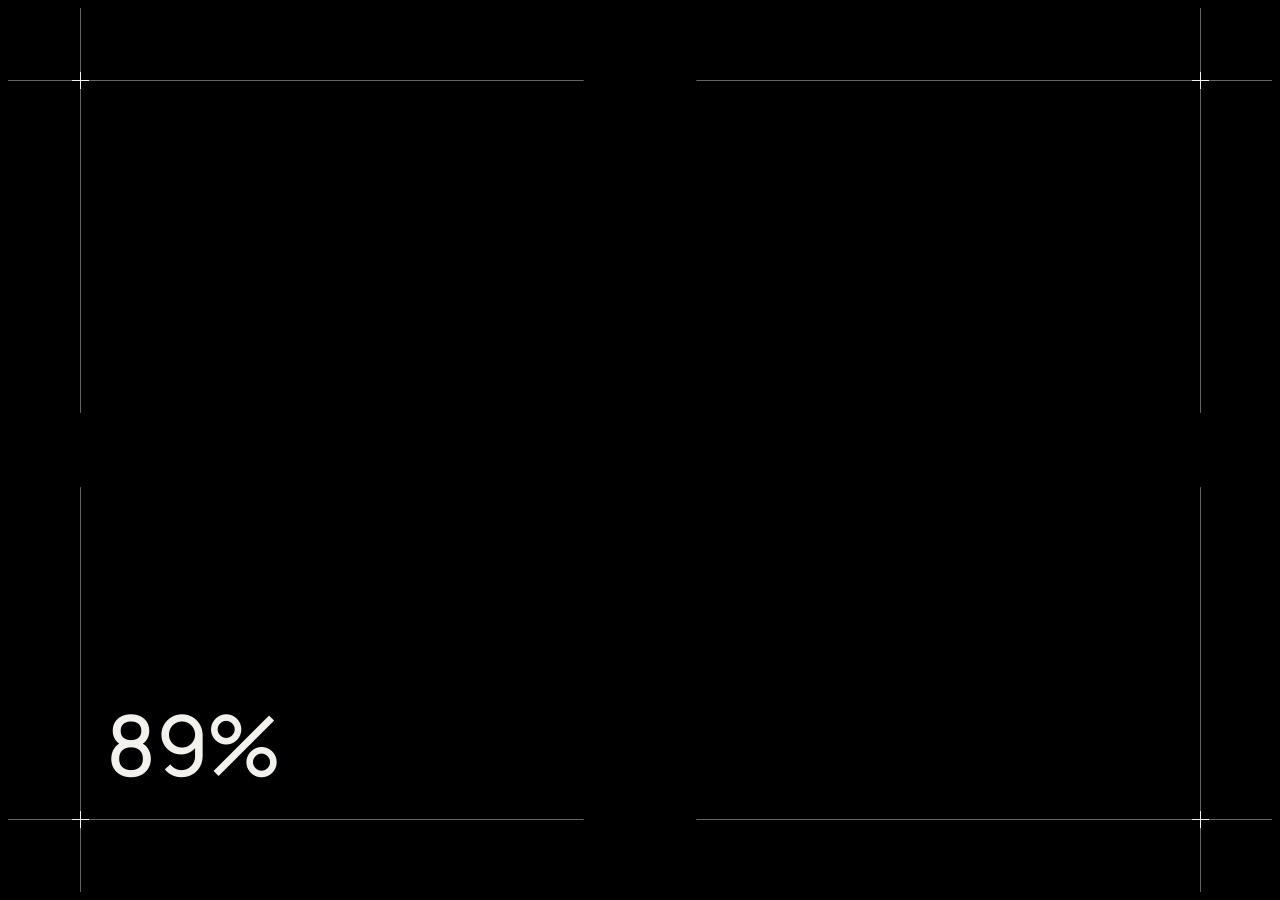
<file: index.html>
<!DOCTYPE html>
<html lang="en">
<head>
  <meta charset="utf-8">
  <meta name="viewport" content="width=device-width, initial-scale=1, viewport-fit=cover">
  <title>SOMA · Real-world surgical data for AI</title>
  <meta name="description" content="First-person video, synchronized audio, procedural context and frame-level annotations, collected to your specification.">
  <meta name="theme-color" content="#000000">
  <link rel="preload" href="assets/fonts/Satoshi-Bold.woff" as="font" type="font/woff" crossorigin>
  <link rel="preload" href="assets/fonts/Manrope-latin.woff2" as="font" type="font/woff2" crossorigin>
  <link rel="preload" href="assets/video/01-home.jpg?v=4" as="image">
  <script>try{if(sessionStorage.getItem("soma-loaded")==="1")document.documentElement.classList.add("loaded-once")}catch(e){}</script>
  <link rel="stylesheet" href="css/style.css?v=21">
</head>
<body>
  <main class="stage" id="stage">

    <!-- ===== Media: full bleed, behind everything ===== -->
    <div class="media-layer">
      <div class="media" data-scene="0"><video src="assets/video/01-home.mp4?v=4" poster="assets/video/01-home.jpg?v=4" muted playsinline loop preload="auto"></video></div>

      <div class="media media--specimen" data-scene="1">
        <video class="spec-vid is-shown" id="spec-vid" style="--cx:0.0709;--cy:0;--cw:0.8582;--ch:1" src="assets/video/09-specimen.mp4?v=6" poster="assets/video/09-specimen.jpg?v=6" muted playsinline loop preload="auto"></video>
      </div>

      <div class="media-group" data-scene="2">
        <div class="media media--tl" style="--cx:0.1917;--cy:0;--cw:0.6166;--ch:0.7185"><video src="assets/video/02-egocentric-sm.mp4?v=4" poster="assets/video/02-egocentric.jpg?v=4" muted playsinline loop preload="metadata"></video></div>
        <div class="media media--tr" style="--cx:0.0448;--cy:0.0034;--cw:0.8137;--ch:0.9501;--ar:1.7814"><video src="assets/video/04-fine-motion-sm.mp4?v=4" poster="assets/video/04-fine-motion.jpg?v=4" muted playsinline loop preload="metadata"></video></div>
        <div class="media media--bottom"><video src="assets/video/08-or-room.mp4?v=5" poster="assets/video/08-or-room.jpg?v=5" muted playsinline loop preload="metadata"></video></div>
      </div>

      <div class="media" data-scene="3"><video id="hear-vid" src="assets/video/10-hear.mp4?v=6" poster="assets/video/10-hear.jpg?v=6" muted playsinline loop preload="metadata"></video></div>
      <div class="media" data-scene="4"><video src="assets/video/11-understand.mp4?v=6" poster="assets/video/11-understand.jpg?v=6" muted playsinline loop preload="metadata"></video></div>
      <div class="media" data-scene="8"><video src="assets/video/07-headset.mp4?v=4" poster="assets/video/07-headset.jpg?v=4" muted playsinline loop preload="metadata"></video></div>
    </div>

    <!-- One shared shade over the footage -->
    <div class="scrim" aria-hidden="true"></div>

    <!-- Paper wash behind the right hand column on 06, 07, 09 and 11 -->
    <div class="panel" aria-hidden="true"></div>

    <!-- ===== The board: every screen drawn at 1280 x 832 and scaled to fit ===== -->
    <div class="board" id="board">

      <!-- 01 Hero -->
      <section class="scene is-active" data-geo="hero" data-label="Home" aria-label="Home">
        <div class="head ay" style="left:105px;top:343px">
          <h1 class="t-display" style="width:785px">Real-world surgical data for AI.</h1>
          <p class="t-lead c-sec" style="width:785px;margin-top:24px">First-person video, synchronized audio, procedural context and frame-level annotations, collected to your specification.</p>
          <button class="btn btn--16" type="button" data-goto="request" style="margin-top:32px">Request Sample</button>
        </div>
      </section>

      <!-- 02 Dataset specimen -->
      <section class="scene scene--specimen" data-geo="scrim" data-label="Specimen" aria-label="Dataset specimen">
        <div class="transcript" id="spec-transcript" data-from="0">
          <ol class="transcript__list">
            <li data-at="0" data-end="1200"><span class="t-caps12">00:00:00</span><span class="line">The suction now.</span><i class="tick"></i></li>
            <li data-at="6800" data-end="7500"><span class="t-caps12">00:00:06</span><span class="line">Bone wax.</span><i class="tick"></i></li>
            <li data-at="9000" data-end="10000"><span class="t-caps12">00:00:09</span><span class="line">Pass the bone wax quickly.</span><i class="tick"></i></li>
          </ol>
        </div>

        <div class="toggles ay" role="tablist" aria-label="Dataset layers">
          <button class="toggle" role="tab" data-layer="0"><span class="toggle__label">Raw</span><span class="toggle__bar"><i></i></span></button>
          <button class="toggle" role="tab" data-layer="1"><span class="toggle__label">Instruments</span><span class="toggle__bar"><i></i></span></button>
          <button class="toggle" role="tab" data-layer="2"><span class="toggle__label">Anatomy</span><span class="toggle__bar"><i></i></span></button>
          <button class="toggle" role="tab" data-layer="3"><span class="toggle__label">Procedure Phase</span><span class="toggle__bar"><i></i></span></button>
          <button class="toggle" role="tab" data-layer="4"><span class="toggle__label">Transcript</span><span class="toggle__bar"><i></i></span></button>
        </div>

        <div class="band band--wide ay" style="left:105px">
          <span class="t-b16b">CABG Surgery 024</span>
          <span class="metrics">
            <span><b class="t-b16b">4K</b><i class="t-caps14 c-muted">Video</i></span>
            <span><b class="t-b16b">60 FPS</b><i class="t-caps14 c-muted">Capture rate</i></span>
            <span><b class="t-b16b">16</b><i class="t-caps14 c-muted">Instrument classes</i></span>
            <span><b class="t-b16b">11</b><i class="t-caps14 c-muted">Procedure phases</i></span>
            <span><b class="t-b16b">6</b><i class="t-caps14 c-muted">Audio channels</i></span>
          </span>
        </div>
      </section>

      <!-- 03 See -->
      <section class="scene" data-geo="scrim" data-label="See" aria-label="See">
        <div class="head ay" style="left:105px;top:525px">
          <h2 class="t-display" style="width:1000px">Surgery from every perspective.</h2>
        </div>
      </section>

      <!-- 04 Hear -->
      <section class="scene scene--hear" data-geo="scrim" data-label="Hear" aria-label="Hear">
        <div class="head ay" style="left:105px;top:525px">
          <h2 class="t-display" style="width:1000px">Every voice. Every command. In context.</h2>
        </div>
        <div class="transcript" id="transcript" data-from="60000">
          <ol class="transcript__list">
            <li data-at="61070" data-end="65370"><span class="t-caps12">00:01:01 · Speaker 2</span><span class="line">Because there will be a little more pressure, it is preferable to tie.</span><i class="tick"></i></li>
            <li data-at="66910" data-end="68670"><span class="t-caps12">00:01:06 · Speaker 2</span><span class="line">That is an arterial feeder.</span><i class="tick"></i></li>
          </ol>
        </div>
        <div class="wave ay">
          <div class="wave__speakers" id="wave-speakers"></div>
          <div class="wave__bars" id="wave-bars"></div>
        </div>
        <div class="playhead ay" id="playhead"><span class="playhead__time t-cap12" id="playhead-time">00:01:00</span></div>
      </section>

      <!-- 05 Understand -->
      <section class="scene scene--understand" data-geo="scrim" data-label="Understand" aria-label="Understand">
        <div class="head ay" style="left:105px;top:525px">
          <h2 class="t-display" style="width:1000px">From footage to machine-understandable surgery.</h2>
        </div>
        <div class="band steps ay" id="understand-steps" style="left:105px">
          <button type="button" class="step t-caps14">Raw footage</button>
          <button type="button" class="step t-caps14">Instrument identified</button>
          <button type="button" class="step t-caps14">Anatomy identified</button>
          <button type="button" class="step t-caps14">Action identified</button>
          <button type="button" class="step t-caps14">Procedure phase understood</button>
        </div>
      </section>

      <!-- 06 Data scale -->
      <section class="scene" data-geo="rows4" data-label="Scale" aria-label="Data scale">
        <div class="rows rows--scale">
          <div class="row"><span class="t-fig">2,500+</span><span class="t-l24 c-sec">Hours of surgical video</span></div>
          <div class="row"><span class="t-fig">1,000+</span><span class="t-l24 c-sec">Recorded procedures</span></div>
          <div class="row"><span class="t-fig">10+</span><span class="t-l24 c-sec">Medical and surgical specialties</span></div>
          <div class="row"><span class="t-fig">10,000+</span><span class="t-l24 c-sec">Clinicians across our healthcare network</span></div>
        </div>
      </section>

      <!-- 07 Available data -->
      <section class="scene" data-geo="rows4" data-label="Data" aria-label="Available data">
        <div class="rows rows--data">
          <div class="row"><span class="t-title">Surgical video</span><span class="detail"><span class="t-b16b c-sec">Surgeon POV · Endoscopic · Operating room · Multi-camera capture</span><span class="t-caps14 c-muted">HD / 4K · High frame-rate available</span></span></div>
          <div class="row"><span class="t-title">Surgical audio</span><span class="detail"><span class="t-b16b c-sec">Surgeon speech · Operating room conversation · Clinical commands · Multi-speaker recordings</span><span class="t-caps14 c-muted">Raw · diarized · transcribed · timestamped</span></span></div>
          <div class="row"><span class="t-title">Procedural intelligence</span><span class="detail"><span class="t-b16b c-sec">Procedure phases · Instruments · Anatomy · Actions · Clinical events</span><span class="t-caps14 c-muted">Frame-level and event-level annotation</span></span></div>
          <div class="row"><span class="t-title">Custom multimodal</span><span class="detail"><span class="t-b16b c-sec">Video · Audio · Clinical context · Devices · Sensors · Custom capture</span><span class="t-caps14 c-muted">Built to specification</span></span></div>
        </div>
      </section>

      <!-- 08 What buyers receive -->
      <section class="scene scene--delivery" data-geo="delivery" data-label="Delivery" aria-label="What buyers receive">
        <div class="head ay" style="left:105px;top:416px">
          <h2 class="t-display" style="width:591px">Delivered ready for your pipeline.</h2>
        </div>
        <div class="tree ax" id="tree">
          <div class="tree__head t-b16b">CABG_024/</div>
          <div class="tree__rows">
            <button class="file is-folder" data-kind="folder">video/</button>
            <button class="file" data-kind="mp4">surgeon_pov.mp4</button>
            <button class="file" data-kind="mp4">scope.mp4</button>
            <button class="file" data-kind="mp4">room.mp4</button>
            <button class="file is-folder gap" data-kind="folder">audio/</button>
            <button class="file" data-kind="wav">surgeon.wav</button>
            <button class="file" data-kind="wav">room.wav</button>
            <button class="file is-folder" data-kind="folder">annotations/</button>
            <button class="file is-selected" data-kind="json">instruments.json</button>
            <button class="file" data-kind="json">anatomy.json</button>
            <button class="file" data-kind="json">actions.json</button>
            <button class="file" data-kind="json">procedure_phases.json</button>
            <button class="file is-root gap" data-kind="json">transcript.json</button>
            <button class="file is-root" data-kind="json">metadata.json</button>
          </div>
        </div>
        <div class="preview ax">
          <div class="t-caps14 c-muted">Preview · <span id="preview-name">instruments.json</span></div>
          <div class="preview__body" id="preview-body"></div>
        </div>
        <div class="band ay" style="left:105px">
          <span class="t-caps14 c-muted" style="margin-right:0">Formats</span>
          <span class="t-b16b">JSON</span><span class="t-b16b">CSV</span><span class="t-b16b">COCO</span><span class="t-b16b">YOLO</span><span class="t-b16b">Custom schemas</span>
        </div>
      </section>

      <!-- 09 Custom collection -->
      <section class="scene" data-geo="custom" data-label="Custom" aria-label="Custom collection">
        <div class="head ay" style="left:105px;top:424px">
          <h2 class="t-display" style="width:543px">The dataset you need may not exist yet.</h2>
        </div>
        <div class="stages ax">
          <div class="stage-row" style="--i:0"><span class="t-title-s">01 Define</span><span class="t-b24m c-sec">What your model needs.</span></div>
          <div class="stage-row" style="--i:1"><span class="t-title-s">02 Design</span><span class="t-b24m c-sec">The capture protocol.</span></div>
          <div class="stage-row" style="--i:2"><span class="t-title-s">03 Collect</span><span class="t-b24m c-sec">Across the clinical network.</span></div>
          <div class="stage-row" style="--i:3"><span class="t-title-s">04 Process</span><span class="t-b24m c-sec">Synced, structured, annotated.</span></div>
          <div class="stage-row" style="--i:4"><span class="t-title-s">05 Deliver</span><span class="t-b24m c-sec">Ready for your pipeline.</span></div>
        </div>
      </section>

      <!-- 12 Request a sample -->
      <section class="scene scene--form" data-geo="form-sample" data-norail data-label="Request" aria-label="Request a sample">
        <form class="form form--sample ac" id="request-form" data-required="name email" data-missing="Please add your name and a valid email." novalidate>
          <div class="form__head">
            <h2 class="t-title-s">Request a sample</h2>
            <p class="t-b16m c-sec">Tell us what you are building and the data you need. We will share relevant samples and continue the conversation directly.</p>
          </div>
          <div class="form__fields">
            <label class="field"><span class="t-caps12m">Name</span><span class="field__input"><input name="name" type="text" placeholder="Full name" autocomplete="name" required></span></label>
            <label class="field"><span class="t-caps12m">Email</span><span class="field__input"><input name="email" type="email" placeholder="name@company.com" autocomplete="email" required></span></label>
            <label class="field"><span class="t-caps12m">Phone number</span><span class="field__input"><input name="phone" type="tel" placeholder="+91 00000 00000" autocomplete="tel"></span></label>
          </div>
          <button class="btn btn--16 btn--block" type="submit">Request a sample set</button>
          <p class="form__status t-b14" role="status" aria-live="polite"></p>
        </form>
        <div class="form-done form-done--sample ac" hidden>
          <h2 class="t-d56">Request received.</h2>
          <p class="t-b16 c-sec">We’ll review your requirements and respond over email with the most relevant samples.</p>
        </div>
      </section>

      <!-- 13 Footer -->
      <section class="scene scene--footer" data-geo="footer" data-norail data-label="Footer" aria-label="Footer">
        <div class="footer-brand ay">
          <div class="t-fig">SOMA</div>
          <div class="t-lead c-sec">Real-world surgical data for AI.</div>
        </div>
        <nav class="footer-links ay t-nav16" aria-label="Footer">
          <button type="button" data-goto="1">Data</button>
          <a href="hospitals.html">For Hospitals</a>
          <span aria-disabled="true">Privacy</span>
          <span aria-disabled="true">Terms</span>
        </nav>
      </section>

      <!-- ===== Fixed chrome on the board ===== -->
      <a class="logo t-logo" href="#" data-goto="0">SOMA</a>
      <nav class="nav" aria-label="Main">
        <button class="nav__link t-nav14 is-current" type="button" data-goto="0" aria-current="page">Home</button>
        <a class="nav__link t-nav14" href="hospitals.html">For Hospitals</a>
        <button class="btn btn--14" type="button" data-goto="request">Request Sample</button>
      </nav>
      <nav class="rail" aria-label="Sections"><ol class="rail__list"></ol></nav>

      <div class="backed ay">
        <span class="backed__group">
          <span class="t-caps16 c-sec">Backed by</span>
          <span class="backed__logos">
            <img src="assets/img/ycombinator.png" alt="Y Combinator" width="116" height="24">
            <img src="assets/img/drmorepen.png" alt="Dr. Morepen" width="126" height="40">
          </span>
        </span>
        <span class="t-nav16 c-sec">10,000+ clinician network</span>
      </div>
    </div>

    <!-- ===== Frame: rules, extra dividers and crosses, drawn over the whole viewport ===== -->
    <div class="frame" aria-hidden="true">
      <span class="rule rule--v" data-f="v1"></span><span class="rule rule--v" data-f="v2"></span>
      <span class="rule rule--h" data-f="h1"></span><span class="rule rule--h" data-f="fold"></span>
      <span class="rule rule--s" data-f="col"></span><span class="rule rule--s rule--faint" data-f="col2"></span>
      <span class="rule rule--s" data-f="r1"></span><span class="rule rule--s" data-f="r2"></span>
      <span class="rule rule--s" data-f="r3"></span><span class="rule rule--s" data-f="r4"></span>
      <span class="cross" data-f="tl"></span><span class="cross" data-f="tr"></span>
      <span class="cross" data-f="bl"></span><span class="cross" data-f="br"></span>
      <span class="cross" data-f="ct"></span><span class="cross" data-f="cb"></span>
      <span class="cross" data-f="x1"></span><span class="cross" data-f="x2"></span><span class="cross" data-f="x3"></span>
    </div>

    <!-- ===== Loader ===== -->
    <div class="loader" id="loader" role="progressbar" aria-label="Loading" aria-valuemin="0" aria-valuemax="100" aria-valuenow="0">
      <span class="cross cross--tl"></span><span class="cross cross--tr"></span>
      <span class="cross cross--bl"></span><span class="cross cross--br"></span>
      <span class="loader__count t-display"><span id="loader-count">0</span>%</span>
    </div>
  </main>

  <script src="js/main.js?v=19"></script>
</body>
</html>
</file>
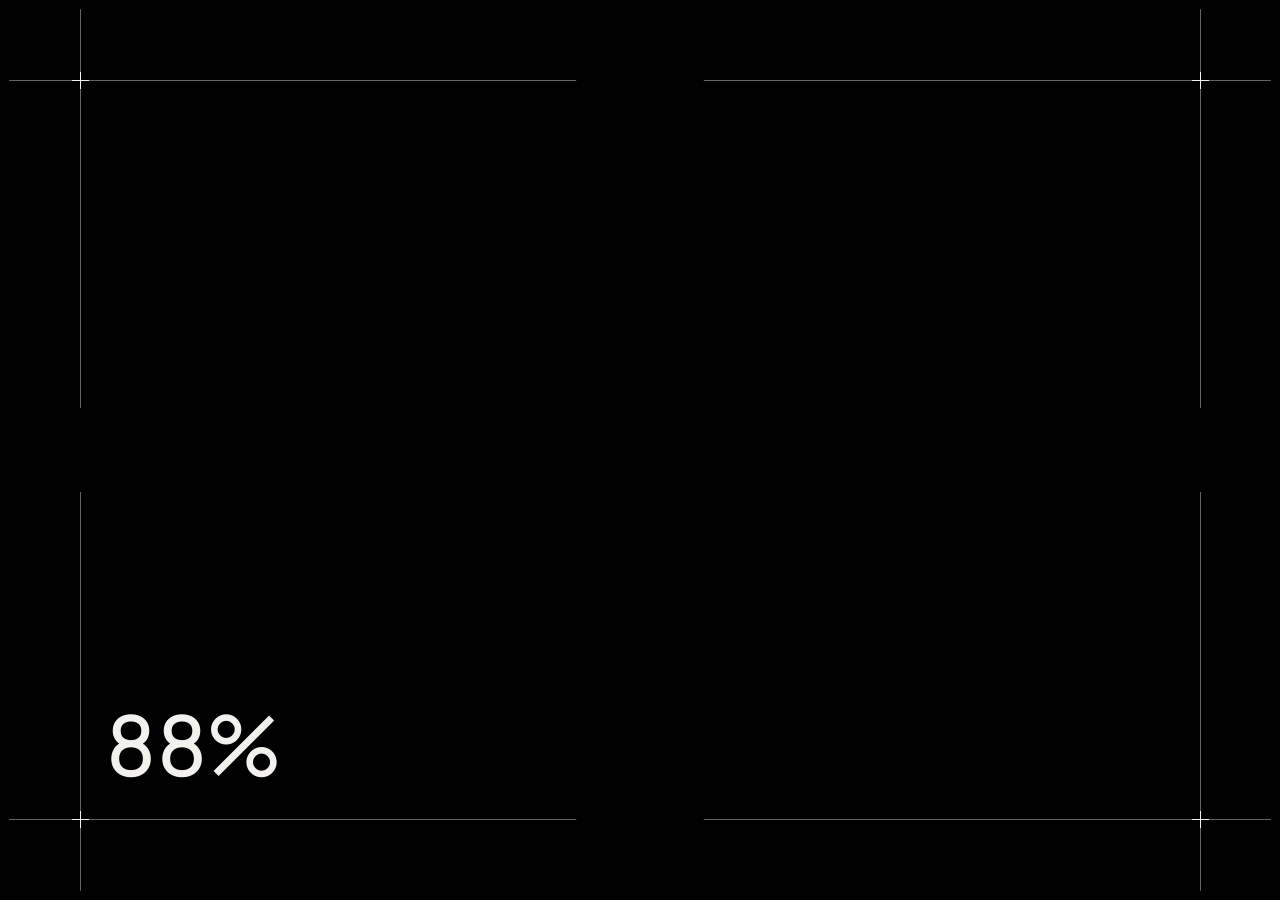
<file: hospitals.html>
<!DOCTYPE html>
<html lang="en">
<head>
  <meta charset="utf-8">
  <meta name="viewport" content="width=device-width, initial-scale=1, viewport-fit=cover">
  <title>SOMA · For Hospitals</title>
  <meta name="description" content="SOMA connects clinical environments, medical devices and hospital systems to capture, synchronize and structure real-world healthcare data.">
  <meta name="theme-color" content="#000000">
  <link rel="preload" href="assets/fonts/Satoshi-Bold.woff" as="font" type="font/woff" crossorigin>
  <link rel="preload" href="assets/fonts/Manrope-latin.woff2" as="font" type="font/woff2" crossorigin>
  <link rel="preload" href="assets/video/01-home.jpg?v=4" as="image">
  <script>try{if(sessionStorage.getItem("soma-loaded")==="1")document.documentElement.classList.add("loaded-once")}catch(e){}</script>
  <link rel="stylesheet" href="css/style.css?v=21">
</head>
<body>
  <main class="stage" id="stage">

    <!-- ===== Media: the hero footage only ===== -->
    <div class="media-layer">
      <div class="media" data-scene="0"><video src="assets/video/01-home.mp4?v=4" poster="assets/video/01-home.jpg?v=4" muted playsinline loop preload="auto"></video></div>
    </div>

    <div class="scrim" aria-hidden="true"></div>
    <!-- Paper wash behind the infrastructure rows -->
    <div class="panel" aria-hidden="true"></div>

    <!-- ===== The board: Figma page "For Hospitals · from doc", 1280 x 832 screens ===== -->
    <div class="board" id="board">

      <!-- 01 Hero -->
      <section class="scene is-active" data-geo="hero" data-label="For Hospitals" aria-label="For Hospitals">
        <div class="head ay" style="left:105px;top:214px">
          <h1 class="t-display" style="width:976px">The hospital is the world’s richest source of healthcare data.</h1>
          <p class="t-lead c-sec" style="width:976px;margin-top:24px">SOMA connects clinical environments, medical devices and hospital systems to capture, synchronize and structure real-world healthcare data — creating a continuous foundation for AI, research and innovation.</p>
          <button class="btn btn--16" type="button" data-goto="request" style="margin-top:24px">Request Infrastructure Assessment</button>
        </div>
      </section>

      <!-- 02 Infrastructure -->
      <section class="scene scene--h" data-geo="h-rows4" data-label="Infrastructure" aria-label="Infrastructure">
        <div class="head ay" style="left:105px;top:419px">
          <h2 class="t-fig" style="width:593px">The infrastructure to continuously capture healthcare reality.</h2>
        </div>
        <div class="hcol ax">
          <div class="hrow" style="--i:0"><span class="t-title-s">01 Capture</span><span class="t-b16m c-sec">Operating rooms · Procedure rooms · Clinics · First-person + scope feeds</span></div>
          <div class="hrow" style="--i:1"><span class="t-title-s">02 Clinical systems</span><span class="t-b16m c-sec">EHR · Labs · Reports · PACS + procedure metadata</span></div>
          <div class="hrow" style="--i:2"><span class="t-title-s">03 Secure data layer</span><span class="t-b16m c-sec">Ingestion · Storage · De-identification · Access control</span></div>
          <div class="hrow is-paper" style="--i:3"><span class="t-title-s">04 AI data pipeline</span><span class="t-b16m c-sec">Synchronization · Transcription · Annotation · QC + dataset generation</span></div>
        </div>
      </section>

      <!-- 03 Opportunity: hospital today merges into SOMA, which splits into what it enables -->
      <section class="scene scene--h" data-geo="h-col" data-label="Opportunity" aria-label="Opportunity">
        <div class="head ay" style="left:105px;top:400px">
          <h2 class="t-fig" style="width:593px">Your hospital already generates extraordinary data.</h2>
        </div>
        <div class="head head--sub ay" style="left:105px;top:655px">
          <p class="t-b16m c-sec" style="width:593px">Every procedure, conversation, image, device signal, report and clinical decision creates valuable information. But much of that information remains fragmented across systems, unstructured, or difficult to access for research and AI.</p>
        </div>
        <div class="hcol ax">
          <div class="hblock" style="--i:0">
            <span class="t-caps14 c-muted">Hospital today</span>
            <div class="hgrid t-b16b c-sec"><span>Video</span><span>Audio</span><span>Scopes</span><span>Medical devices</span><span>EHR</span><span>PACS</span><span>Labs</span><span>Clinical documentation</span></div>
          </div>
          <div class="conn" aria-hidden="true">
            <i style="left:26.2%;top:0;width:1px;height:50%"></i><i style="left:73.8%;top:0;width:1px;height:50%"></i>
            <i style="left:26.2%;top:50%;width:47.6%;height:1px"></i><i style="left:50%;top:50%;width:1px;height:calc(50% - 6px)"></i>
            <i class="a" style="left:50%"></i>
          </div>
          <div class="hnode" style="--i:1">
            <span class="t-logo">SOMA</span>
            <p class="t-b16m">SOMA helps turn that fragmented clinical reality into a continuous, structured data resource for your hospital.</p>
          </div>
          <div class="conn" aria-hidden="true">
            <i style="left:50%;top:0;width:1px;height:50%"></i><i style="left:26.2%;top:50%;width:47.6%;height:1px"></i>
            <i style="left:26.2%;top:50%;width:1px;height:calc(50% - 6px)"></i><i style="left:73.8%;top:50%;width:1px;height:calc(50% - 6px)"></i>
            <i class="a" style="left:26.2%"></i><i class="a" style="left:73.8%"></i>
          </div>
          <div class="hblock" style="--i:2">
            <span class="t-caps14 c-muted">What it enables</span>
            <div class="hgrid t-b16b"><span>AI development</span><span>Clinical research</span><span>Medical education</span><span>Institutional knowledge</span><span>Approved data programs</span><span>Research collaborations</span></div>
          </div>
        </div>
      </section>

      <!-- 04 Start small: one department lit, the footprint grows to hospital wide -->
      <section class="scene scene--h" data-geo="h-col" data-label="Start small" aria-label="Start small">
        <div class="head ay" style="left:105px;top:501px">
          <h2 class="t-fig" style="width:593px">AI-ready hospitals in 90 days.</h2>
        </div>
        <div class="head head--sub ay" style="left:105px;top:679px">
          <p class="t-b16m c-sec" style="width:593px">You don't need to transform the entire hospital at once. Start with one department, establish the infrastructure, and expand from there.</p>
        </div>
        <div class="hcol ax">
          <div class="footprint" style="--i:0" role="img" aria-label="Start in the operating room, then expand to radiology, pathology, ICU, emergency, outpatient and hospital-wide">
            <div class="box is-all" style="--i:6"><span class="t-caps12">Hospital-wide</span></div>
            <div class="box" style="--i:5"><span class="t-caps12">Outpatient</span></div>
            <div class="box" style="--i:4"><span class="t-caps12">Emergency</span></div>
            <div class="box" style="--i:3"><span class="t-caps12">ICU</span></div>
            <div class="box" style="--i:2"><span class="t-caps12">Pathology</span></div>
            <div class="box" style="--i:1"><span class="t-caps12">Radiology</span></div>
            <div class="box is-start" style="--i:0"><span class="t-caps12">Operating room</span></div>
          </div>
          <div class="hstages" style="--i:1">
            <div class="hstage"><span class="t-caps14 c-muted">01</span><span class="t-b16b">Assess</span><span class="t-b16m c-sec">Systems, departments, workflows and data sources.</span></div>
            <div class="hstage"><span class="t-caps14 c-muted">02</span><span class="t-b16b">Design</span><span class="t-b16m c-sec">Capture architecture, infrastructure and governance.</span></div>
            <div class="hstage"><span class="t-caps14 c-muted">03</span><span class="t-b16b">Deploy</span><span class="t-b16m c-sec">Capture systems, integrations and workflows.</span></div>
            <div class="hstage"><span class="t-caps14 c-muted">04</span><span class="t-b16b">Activate</span><span class="t-b16m c-sec">Validation, processing and dataset creation.</span></div>
          </div>
        </div>
      </section>

      <!-- 05 Request an infrastructure assessment -->
      <section class="scene scene--form" data-geo="form-assess" data-norail data-label="Assessment" aria-label="Request an infrastructure assessment">
        <form class="form form--assess ac" id="assessment-form" data-required="name email role phone" data-missing="Please add your name, a valid work email, your role and a phone number." novalidate>
          <div class="form__head">
            <h2 class="t-title-s">Request an infrastructure assessment</h2>
            <p class="t-b16m c-sec">Start with an infrastructure assessment and identify where your hospital can begin capturing and structuring AI-ready clinical data.</p>
          </div>
          <div class="form__fields">
            <label class="field"><span class="t-caps14">Name</span><span class="field__input"><input name="name" type="text" placeholder="Full name" autocomplete="name" required></span></label>
            <label class="field"><span class="t-caps14">Work email</span><span class="field__input"><input name="email" type="email" placeholder="name@hospital.com" autocomplete="email" required></span></label>
            <label class="field field--select"><span class="t-caps14">Role</span><span class="field__input">
              <select name="role" required>
                <option value="" selected disabled>CEO, CIO / CTO, Medical Director…</option>
                <option>CEO</option><option>CIO / CTO</option><option>Medical Director</option><option>Research &amp; Innovation</option><option>Other</option>
              </select></span></label>
            <label class="field"><span class="t-caps14">Phone number</span><span class="field__input"><input name="phone" type="tel" placeholder="+91 00000 00000" autocomplete="tel" required></span></label>
          </div>
          <button class="btn btn--16 btn--block" type="submit">Request Infrastructure Assessment</button>
          <p class="form__status t-b14" role="status" aria-live="polite"></p>
        </form>
        <div class="form-done form-done--assess ac" hidden>
          <h2 class="t-d56">Request received.</h2>
          <p class="t-b16 c-sec">We’ll be in touch over email to set up your infrastructure assessment.</p>
        </div>
      </section>

      <!-- 06 Footer -->
      <section class="scene scene--footer" data-geo="footer" data-norail data-label="Footer" aria-label="Footer">
        <div class="footer-brand ay">
          <div class="t-fig">SOMA</div>
          <div class="t-lead c-sec">Real-world surgical data for AI.</div>
        </div>
        <nav class="footer-links ay t-nav16" aria-label="Footer">
          <a href="index.html?s=1">Data</a>
          <a class="is-current" href="hospitals.html" aria-current="page">For Hospitals</a>
          <span aria-disabled="true">Privacy</span>
          <span aria-disabled="true">Terms</span>
        </nav>
      </section>

      <!-- ===== Fixed chrome on the board ===== -->
      <a class="logo t-logo" href="index.html">SOMA</a>
      <nav class="nav" aria-label="Main">
        <a class="nav__link t-nav14" href="index.html">Home</a>
        <a class="nav__link t-nav14 is-current" href="hospitals.html" aria-current="page">For Hospitals</a>
        <a class="btn btn--14" href="index.html#request">Request Sample</a>
      </nav>
      <nav class="rail" aria-label="Sections"><ol class="rail__list"></ol></nav>

      <div class="backed ay">
        <span class="backed__group">
          <span class="t-caps16 c-sec">Backed by</span>
          <span class="backed__logos">
            <img src="assets/img/ycombinator.png" alt="Y Combinator" width="116" height="24">
            <img src="assets/img/drmorepen.png" alt="Dr. Morepen" width="126" height="40">
          </span>
        </span>
        <span class="t-nav16 c-sec">10,000+ clinician network</span>
      </div>
    </div>

    <!-- ===== Frame: rules, extra dividers and crosses, drawn over the whole viewport ===== -->
    <div class="frame" aria-hidden="true">
      <span class="rule rule--v" data-f="v1"></span><span class="rule rule--v" data-f="v2"></span>
      <span class="rule rule--h" data-f="h1"></span><span class="rule rule--h" data-f="fold"></span>
      <span class="rule rule--s" data-f="col"></span><span class="rule rule--s rule--faint" data-f="col2"></span>
      <span class="rule rule--s" data-f="r1"></span><span class="rule rule--s" data-f="r2"></span>
      <span class="rule rule--s" data-f="r3"></span><span class="rule rule--s" data-f="r4"></span>
      <span class="cross" data-f="tl"></span><span class="cross" data-f="tr"></span>
      <span class="cross" data-f="bl"></span><span class="cross" data-f="br"></span>
      <span class="cross" data-f="ct"></span><span class="cross" data-f="cb"></span>
      <span class="cross" data-f="x1"></span><span class="cross" data-f="x2"></span><span class="cross" data-f="x3"></span>
    </div>

    <!-- ===== Loader ===== -->
    <div class="loader" id="loader" role="progressbar" aria-label="Loading" aria-valuemin="0" aria-valuemax="100" aria-valuenow="0">
      <span class="cross cross--tl"></span><span class="cross cross--tr"></span>
      <span class="cross cross--bl"></span><span class="cross cross--br"></span>
      <span class="loader__count t-display"><span id="loader-count">0</span>%</span>
    </div>
  </main>

  <script src="js/main.js?v=19"></script>
</body>
</html>
</file>
<file: css/style.css>
/* SOMA V2. Built from Figma "Page 8" (final screens), 1280 x 832 frames.
   Screens are drawn on a 1280 x 832 board that is scaled to fit the window (--k) and centred
   (--ox, --oy). Footage and the frame rules run full bleed. Frame geometry is in design pixels
   and animates between screens, so the lines slide, grow and retract as sections change. */

@font-face { font-family: "Satoshi"; src: url("../assets/fonts/Satoshi-Regular.woff") format("woff"); font-weight: 400; font-display: swap; }
@font-face { font-family: "Satoshi"; src: url("../assets/fonts/Satoshi-Medium.woff") format("woff"); font-weight: 500; font-display: swap; }
@font-face { font-family: "Satoshi"; src: url("../assets/fonts/Satoshi-Bold.woff") format("woff"); font-weight: 700; font-display: swap; }
/* Manrope (variable, latin) for headlines, figures and titles */
@font-face { font-family: "Manrope"; src: url("../assets/fonts/Manrope-latin.woff2") format("woff2"); font-weight: 200 800; font-display: swap; }

:root {
  /* SOMA / Color: six colours, nothing else.
     White and black; a muted pair; a muted white for subtext; a muted white for card fills.
     Lines, ticks and the data bars use the muted white at an opacity rather than extra colours. */
  --white: #F2F1ED;
  --black: #000000;
  --white-muted: #9A9996;
  --black-muted: #1D1C19;
  --white-sub: #B1B0AD;
  --white-card: rgb(242 241 237 / 0.08);

  --ease: cubic-bezier(0.76, 0, 0.24, 1);
  --slide: 900ms;
  --fade: 450ms;
  --out: 350ms;
}

* { box-sizing: border-box; }
html, body { margin: 0; height: 100%; overflow: hidden; background: var(--black); }
body { font-family: "Satoshi", system-ui, sans-serif; color: var(--white); -webkit-font-smoothing: antialiased; }
h1, h2, p, ol { margin: 0; padding: 0; }
button, input, select { font: inherit; color: inherit; }
button { background: none; border: 0; padding: 0; cursor: pointer; }

/* ---------- Type ramp (SOMA text styles, as set on Page 8) ----------
   Manrope: headlines, figures and titles. Satoshi: everything else; Bold for UI, caps and
   labels, Medium for body, Regular only for the confirmation line. */
.t-display { font-family: "Manrope", sans-serif; font-size: 84px; line-height: 1.2; font-weight: 500; letter-spacing: -1.5px; } /* Display/84 */
.t-fig     { font-family: "Manrope", sans-serif; font-size: 64px; line-height: 1.2; font-weight: 500; letter-spacing: -1.5px; }   /* Figure/64 */
.t-title   { font-family: "Manrope", sans-serif; font-size: 40px; line-height: 1; font-weight: 500; letter-spacing: -1.5px; }   /* Heading/40 Medium */
.t-title-s { font-family: "Manrope", sans-serif; font-size: 40px; line-height: 1; font-weight: 600; letter-spacing: -1.5px; }   /* Heading/40 SemiBold */
.t-d56     { font-size: 56px; line-height: 1; font-weight: 500; letter-spacing: -1.5px; }   /* Display/56 */
.t-logo    { font-size: 24px; line-height: 1; font-weight: 500; letter-spacing: -1.5px; }   /* Logo/24 */
.t-lead    { font-size: 24px; line-height: 36px; font-weight: 500; }                        /* Lead/24 */
.t-b24m    { font-size: 24px; line-height: 32px; font-weight: 500; }                        /* Body/24 Medium */
.t-l24     { font-size: 24px; line-height: 24px; font-weight: 500; }                        /* Label/24 */
.t-caps18  { font-size: 18px; line-height: 24px; font-weight: 700; letter-spacing: 0.6px; text-transform: uppercase; }
.t-b16b    { font-size: 16px; line-height: 22px; font-weight: 700; }                        /* Body/16 Bold */
.t-caps16  { font-size: 16px; line-height: 22px; font-weight: 700; letter-spacing: 0.6px; text-transform: uppercase; }
.t-nav16   { font-size: 16px; line-height: 22px; font-weight: 700; text-transform: uppercase; }
.t-b16m    { font-size: 16px; line-height: 24px; font-weight: 500; }                        /* Body/16 Medium */
.t-b16     { font-size: 16px; line-height: 24px; font-weight: 400; }                        /* Body/16 Regular */
.t-nav14   { font-size: 14px; line-height: 20px; font-weight: 700; text-transform: uppercase; }
.t-btn14   { font-size: 14px; line-height: 20px; font-weight: 700; }                        /* Button/14 */
.t-caps14  { font-size: 14px; line-height: 20px; font-weight: 700; letter-spacing: 0.6px; text-transform: uppercase; }
.t-l14     { font-size: 14px; line-height: 20px; font-weight: 500; }                        /* Label/14 */
.t-b14     { font-size: 14px; line-height: 20px; font-weight: 400; }
.t-caps12  { font-size: 12px; line-height: 16px; font-weight: 700; letter-spacing: 0.6px; text-transform: uppercase; }
.t-caps12m { font-size: 12px; line-height: 16px; font-weight: 500; letter-spacing: 0.6px; text-transform: uppercase; }
.t-cap12   { font-size: 12px; line-height: 16px; font-weight: 700; }                        /* Caption/12 */
.c-sec { color: var(--white-sub); }
.c-muted { color: var(--white-muted); }
.c-dis { color: var(--white-muted); }

.btn { display: inline-flex; align-items: center; justify-content: center; background: var(--white); color: var(--black-muted); font-weight: 700; white-space: nowrap; transition: background-color 200ms ease; }
.btn:hover { opacity: 0.9; }
.btn--16 { font-size: 16px; line-height: 22px; padding: 16px 24px; }
.btn--14 { font-size: 14px; line-height: 20px; padding: 10px 16px; }
.btn--block { width: 100%; border-radius: 4px; }
.btn.is-disabled { cursor: default; }
.btn.is-disabled:hover { background: var(--white); }
:focus-visible { outline: 1px solid var(--white); outline-offset: 4px; }

/* ---------- Stage ---------- */
/* The frame geometry is placed with transforms by main.js, so moving between sections only
   animates on the compositor and never restyles the page. */
.stage { position: fixed; inset: 0; height: 100svh; overflow: hidden; background: var(--black); touch-action: none; }

/* ---------- Media ---------- */
.media-layer { position: absolute; inset: 0; z-index: 1; }
/* Changing section never overlaps two screens: the old footage and copy fade out first
   (--out), then the new ones fade in. */
.media, .media-group { position: absolute; inset: 0; opacity: 0; overflow: hidden; background: var(--black); transition: opacity var(--out) ease; }
.media-group > .media { opacity: 1; }
.media.is-on, .media-group.is-on { opacity: 1; z-index: 2; transition: opacity var(--fade) ease var(--out); }
.media--tl { inset: 0 50% 50% 0; }
.media--tr { inset: 0 0 50% 50%; }
.media--bottom { inset: 50% 0 0 0; }

/* Each clip keeps its Figma crop whole and covers its box (see V1 notes). */
.media { --cx: 0; --cy: 0; --cw: 1; --ch: 1; --ar: 1.7778; container-type: size; }
.media video {
  --vw: 100cqw; --vh: 100cqh;
  --W: max(min(calc(var(--vw) / var(--cw)), calc(var(--vh) * var(--ar) / var(--ch))), var(--vw), calc(var(--vh) * var(--ar)));
  position: absolute; width: var(--W); height: calc(var(--W) / var(--ar)); max-width: none; display: block; object-fit: cover;
  left: clamp(calc(var(--vw) - var(--W)), calc(var(--vw) / 2 - var(--W) * (var(--cx) + var(--cw) / 2)), 0px);
  top: clamp(calc(var(--vh) - var(--W) / var(--ar)), calc(var(--vh) / 2 - var(--W) / var(--ar) * (var(--cy) + var(--ch) / 2)), 0px);
}
.spec-vid { opacity: 0; transition: opacity 300ms ease; }
.spec-vid.is-shown { opacity: 1; }

.scrim { position: absolute; inset: 0; z-index: 3; pointer-events: none; transition: opacity var(--fade) ease;
  background: linear-gradient(180deg, rgb(0 0 0 / 0) 0%, rgb(0 0 0 / 0.6) 100%), rgb(0 0 0 / 0.4); }

/* A 1 x 1 square scaled to the column, so it moves on the compositor */
.panel { position: absolute; left: 0; top: 0; width: 0; height: 0; z-index: 4; pointer-events: none; opacity: 0;
  background: var(--white-card);
  transition: transform var(--slide) var(--ease), width var(--slide) var(--ease), height var(--slide) var(--ease), opacity var(--slide) ease; }

/* ---------- Board ----------
   Screens are drawn at 1280 x 832 and scaled by --k, the smaller of the two fits. The board then
   stretches in the other direction, by --dx or --dy design px, so the rules keep their Figma inset
   from every window edge. Elements anchor like Figma constraints:
   .ay follows the bottom, .ax the right, .axc the right and the middle, .ac the centre. */
.board { position: absolute; left: 0; top: 0; width: calc(var(--bw, 1280) * 1px); height: calc(var(--bh, 832) * 1px); z-index: 5;
  transform-origin: 0 0; transform: scale(var(--k, 1)); --dx: 0px; --dy: 0px; }
.ay  { translate: 0 var(--dy); }
.ax  { translate: var(--dx) 0; }
.axc { translate: var(--dx) calc(var(--dy) / 2); }
.ac  { translate: calc(var(--dx) / 2) calc(var(--dy) / 2); }
.scene { position: absolute; inset: 0; visibility: hidden; opacity: 0; transition: opacity var(--fade) ease, visibility 0s linear var(--fade); pointer-events: none; }
.scene.is-active { visibility: visible; opacity: 1; transition: opacity var(--fade) ease; pointer-events: auto; }
.scene.is-leaving { visibility: visible; }
.head { position: absolute; display: flex; flex-direction: column; align-items: flex-start; }
.band { position: absolute; top: 784px; display: flex; align-items: center; gap: 32px; }
.band--wide { width: calc(1070px + var(--dx)); }

/* Chrome */
.logo { position: absolute; top: 28px; left: 0; color: var(--white); text-decoration: none; transform: translateX(calc(var(--logo-x, 105) * 1px)); transition: transform var(--slide) var(--ease); }
.nav { position: absolute; top: 21px; right: 0; display: flex; align-items: center; gap: 32px; transform: translateX(calc(var(--nav-x, -107) * 1px)); transition: transform var(--slide) var(--ease); }
.nav__link { color: var(--white-sub); text-decoration: none; transition: color 200ms ease; }
.nav__link:hover, .nav__link.is-current { color: var(--white); }
.btn { text-decoration: none; }

.rail { position: absolute; left: 81px; top: 105px; transition: opacity 400ms ease 200ms; }
.stage.no-rail .rail { opacity: 0; pointer-events: none; transition-delay: 0ms; }
.rail__list { list-style: none; display: flex; flex-direction: column; gap: 8px; }
.rail__item { display: flex; align-items: center; gap: 12px; height: 16px; color: var(--white); }
.rail__item::before { content: ""; width: 4px; height: 1px; background: var(--white-muted); flex: none; transition: width 250ms ease, background-color 250ms ease; }
.rail__label { max-width: 0; overflow: hidden; opacity: 0; white-space: nowrap; transition: max-width 300ms ease, opacity 200ms ease; }
.rail__item:hover .rail__label { max-width: 240px; opacity: 0.6; }
.rail__item.is-current::before { width: 8px; background: var(--white); }
.rail__item.is-current .rail__label { max-width: 240px; opacity: 1; }

/* Spans the frame by default; the form screens move it to their box (--backed-x, --backed-w),
   and the sample form stacks the network line above the logos. */
.backed { position: absolute; left: var(--backed-x, 113px); top: 772px; width: var(--backed-w, calc(1055px + var(--dx))); height: 40px; display: flex; align-items: center; justify-content: space-between; opacity: 0; pointer-events: none; transition: opacity var(--fade) ease; }
.stage.show-backed .backed { opacity: 1; }
.stage.backed-stack .backed { top: 742px; height: 70px; flex-direction: column-reverse; align-items: flex-start; justify-content: flex-end; gap: 8px; }
.backed__group { display: flex; align-items: center; gap: 32px; }
.backed__logos { display: flex; align-items: center; gap: 24px; }
.backed__logos img { display: block; object-fit: contain; }

/* ---------- Frame ----------
   Rules, column rules, row rules and crosses sit at 0,0 and are moved by main.js with
   translate, snapped to device pixels. Column and row rules take their real length and draw in
   or retract with a 0 to 1 scale. */
.frame { position: absolute; inset: 0; z-index: 6; pointer-events: none; }
.frame > * { position: absolute; left: 0; top: 0; transform-origin: 0 0;
  transition: transform var(--slide) var(--ease), width var(--slide) var(--ease), height var(--slide) var(--ease), opacity var(--slide) var(--ease); }
.frame > [data-f^="r"] { transform-origin: 100% 0; }
.rule { background: var(--white-muted); opacity: 0.66; }
.rule--v { width: 1px; height: 100%; }
.rule--h { height: 1px; width: 100%; }
.rule--s { width: 1px; height: 0; }
.rule--faint { opacity: 0.33; }

.cross { position: absolute; width: 0; height: 0; }
.cross::before, .cross::after { content: ""; position: absolute; background: var(--white); }
.cross::before { left: -8px; width: 17px; top: 0; height: 1px; }
.cross::after { top: -8px; height: 17px; left: 0; width: 1px; }
/* 09 Custom: the footage behind the rows is blurred (Figma background blur 32) */
.stage.panel-blur .panel { -webkit-backdrop-filter: blur(16px); backdrop-filter: blur(16px); }
.stage.is-resizing .frame > *, .stage.is-resizing .panel, .stage.is-resizing .logo, .stage.is-resizing .nav { transition: none; }

/* ---------- 02 Specimen ---------- */
.spec-time { position: absolute; right: 104px; top: 105px; text-align: right; display: flex; flex-direction: column; gap: 4px; }
.toggles { position: absolute; left: 105px; top: 703px; display: flex; gap: 32px; align-items: flex-start; }
.toggle { position: relative; display: flex; flex-direction: column; gap: 4px; color: var(--white-muted); font-size: 18px; line-height: 24px; font-weight: 700; letter-spacing: 0.6px; text-transform: uppercase; transition: color 200ms ease; text-align: left; }
.toggle:hover { color: var(--white-sub); }
.toggle.is-active { color: var(--white); }
.toggle__bar { display: block; height: 1px; width: 100%; background: transparent; overflow: hidden; }
.toggle__bar i { display: block; height: 100%; width: 100%; background: var(--white); transform: scaleX(0); transform-origin: 0 50%; }
.toggle.is-active .toggle__bar i { transform: scaleX(var(--progress, 0)); }
.band .metrics { display: flex; gap: 32px; margin-left: auto; }
.metrics > span { display: inline-flex; align-items: baseline; gap: 8px; }
.metrics b { font-weight: 700; }
.metrics i { font-style: normal; }
.scene--specimen .band { justify-content: space-between; }


/* What the layer adds, under the clock */
.readout { position: absolute; right: 104px; top: 185px; width: 240px; height: 120px; }
.readout__item { position: absolute; right: 0; top: 0; display: flex; flex-direction: column; align-items: flex-end; gap: 4px; text-align: right;
  opacity: 0; transform: translateY(8px); transition: opacity 350ms ease, transform 350ms ease; }
.readout__item.is-on { opacity: 1; transform: none; transition-delay: 120ms; }
.keys { list-style: none; margin: 4px 0 0; padding: 0; display: flex; flex-direction: column; align-items: flex-end; gap: 6px; }
.keys li { display: flex; align-items: center; gap: 8px; color: var(--white); }
.said { list-style: none; margin: 4px 0 0; padding: 0; display: flex; flex-direction: column; align-items: flex-end; gap: 8px; }
.said li { display: flex; flex-direction: column; align-items: flex-end; gap: 2px; color: var(--white-muted); transition: color 200ms ease; }
.said li.is-said { color: var(--white-sub); }
.said li.is-now { color: var(--white); }
.keys i { width: 8px; height: 8px; background: var(--sw); flex: none; }

/* ---------- 04 Hear (and the Specimen transcript) ----------
   As in Figma, right aligned to 1180 with an 8 px tick on the rule; the line being said is 24 px,
   the others 14.
   The current line is white, its neighbours soft, the rest dim; rows 16 apart (pitch 58). */
.transcript { position: absolute; right: 80px; top: 105px; width: 360px; }
.transcript__list { list-style: none; display: flex; flex-direction: column; gap: 16px; align-items: flex-end; }
.transcript li { position: relative; display: flex; flex-direction: column; align-items: flex-end; gap: 4px; padding-right: 20px; text-align: right;
  color: #636260; transition: color 300ms ease; }                                  /* Figma: dim */
.transcript .t-caps12 { line-height: 16px; }
.transcript .line { font-size: 14px; line-height: 20px; font-weight: 700; letter-spacing: -0.5px; transition: font-size 250ms ease, line-height 250ms ease; }
.transcript li.is-active .line { font-size: 24px; line-height: 32px; }             /* the line being said is 24, the rest 14 */
.transcript .tick { position: absolute; right: 0; top: 8px; width: 8px; height: 1px; background: #ECECEC; transition: background-color 300ms ease; }
.transcript li.is-near { color: #7F7E7B; }                                         /* Figma: soft */
.transcript li.is-active { color: var(--white); }
.transcript li.is-active .tick { background: var(--white); }
@keyframes fadeIn { from { opacity: 0; } }

.wave { position: absolute; left: 97px; top: 770px; width: calc(1088px + var(--dx)); }
.wave__speakers { position: relative; height: 16px; }
.wave__speakers span { position: absolute; top: 0; white-space: nowrap; color: var(--white-muted); transition: color 250ms ease; }
.wave__speakers span.is-active { color: var(--white); }
.wave__bars { height: 26px; margin-top: 2px; display: flex; align-items: center; gap: 3px; }
.wave__bars i { flex: none; width: 2px; background: var(--white-muted); }
.wave__bars i.is-played { background: var(--white); }
.playhead { position: absolute; top: 752px; left: 97px; width: 1px; height: 80px; background: var(--white); will-change: transform; }
.playhead__time { position: absolute; left: 6px; top: 0; padding: 3px 6px; background: var(--white); color: var(--black-muted); white-space: nowrap; }

/* ---------- 05 Understand ---------- */
.phase-box { position: absolute; left: 905px; top: 105px; width: 270px; }
.phase-track { position: relative; height: 3px; margin-top: 4px; }
.phase-track::before { content: ""; position: absolute; left: 0; right: 0; top: 1px; height: 1px; background: var(--white-muted); }
.phase-track i { position: absolute; left: 0; top: 0; width: 40px; height: 3px; background: var(--white); transform: translateX(var(--seg, 0px)); transition: transform 600ms var(--ease); }
.phase-track--wide { margin-top: 4px; }
.steps { top: 782px; gap: 32px; }
.steps .step { color: var(--white-muted); transition: color 300ms ease; }
.steps .step.is-done { color: var(--white-sub); }
.steps .step.is-active, .steps .step:hover { color: var(--white); }

/* ---------- 06 and 07 rows ---------- */
/* Column rule at 365 on both, as in Figma; the rows share the height between the rules */
.rows { position: absolute; top: 81px; left: 366px; width: calc(834px + var(--dx)); height: calc(670px + var(--dy)); display: flex; flex-direction: column; }
.row { display: flex; align-items: center; justify-content: space-between; padding: 0 24px; flex: 1 1 0; min-height: 0; }
.row > .t-l24 { width: 333px; }
.detail { width: 333px; display: flex; flex-direction: column; gap: 16px; }

/* ---------- 08 Delivery ---------- */
.tree { position: absolute; left: 721px; top: 105px; width: 239px; }
.tree__head { padding-left: 24px; }
.tree__rows { margin-top: 16px; display: flex; flex-direction: column; }
.file { display: flex; align-items: center; height: 28px; padding-left: 44px; font-size: 16px; line-height: 22px; font-weight: 700; color: var(--white-sub); text-align: left; position: relative; transition: background-color 150ms ease, color 150ms ease; }
.file.is-folder, .file.is-root { padding-left: 24px; }
.file.is-folder { color: var(--white); }
.file.gap { margin-top: 4px; }
.file::before { content: ""; position: absolute; left: 0; top: 0; bottom: 0; width: 2px; background: transparent; }
.file.is-selected, .file:hover { background: var(--white-card); color: var(--white); }
.file.is-selected::before, .file:hover::before { background: var(--white); }
.tree:hover .file.is-selected:not(:hover) { background: transparent; color: var(--white-sub); }
.tree:hover .file.is-selected:not(:hover)::before { background: transparent; }
.tree:hover .file.is-folder.is-selected:not(:hover) { color: var(--white); }
.preview { position: absolute; left: 985px; top: 105px; width: 195px; }
.preview__body { margin-top: 24px; display: flex; flex-direction: column; gap: 20px; }
.preview__body .line { display: flex; gap: 16px; }
.preview__body .k { height: 8px; background: var(--white-muted); opacity: 0.45; }
.preview__body .v { height: 8px; background: var(--white-muted); opacity: 0.28; }
.preview__thumb { width: 195px; aspect-ratio: 16 / 9; object-fit: cover; display: block; }
.preview__wave { display: flex; align-items: center; gap: 2px; height: 60px; }
.preview__wave i { width: 2px; background: var(--white-sub); }
.scene--delivery .band { gap: 32px; }

/* ---------- 09 Custom ---------- */
.stages { position: absolute; left: 723px; top: 81px; width: 477px; height: calc(670px + var(--dy)); display: flex; flex-direction: column; }
.stage-row { flex: 1 1 0; min-height: 0; display: flex; align-items: center; justify-content: space-between; padding: 0 24px; gap: 8px; }
.stage-row > .t-b24m { width: 167px; }

/* The 09 rows rise in one after another once the old screen has cleared (see go()). */
.scene.is-active .stage-row { animation: rise 600ms cubic-bezier(0.22, 1, 0.36, 1) both; animation-delay: calc(var(--late, 0ms) + 120ms + var(--i) * 70ms); }
@keyframes rise { from { opacity: 0; transform: translateY(32px); } }
.scene.is-active { transition-delay: var(--late, 0ms); }
.scene.is-leaving { opacity: 0; transition: opacity var(--out) ease, visibility 0s linear var(--out); }

/* ---------- Forms ----------
   12 Request a sample: one column in a 548 wide box (v1 366, v2 914, h1 172, fold 660).
   Hospitals assessment: two columns in a 786 wide box (v1 247, v2 1033, h1 192, fold 615).
   Both boxes centre on the window, so the form anchors with .ac. */
.form { position: absolute; display: flex; flex-direction: column; }
.form--sample { left: 391px; top: 197px; width: 499px; }
.form--assess { left: 271px; top: 216px; width: 738px; }
.form__head p { margin-top: 16px; }
.form__fields { display: flex; flex-direction: column; margin-top: 32px; }
.form--sample .form__fields { gap: 24px; }
.form--assess .form__fields { display: grid; grid-template-columns: 1fr 1fr; gap: 32px 24px; }
.form .btn--block { margin-top: 24px; }
.form--assess .btn--block { margin-top: 40px; }
.field { display: flex; flex-direction: column; border: 0; margin: 0; padding: 0; min-width: 0; }
.form--sample .field { gap: 12px; }
.form--assess .field { gap: 8px; }
.field__input { position: relative; display: block; border-bottom: 1px solid var(--white); padding-bottom: 8px; }
.form--assess .field__input { padding-bottom: 4px; }
.field input, .field select { width: 100%; background: transparent; border: 0; padding: 0; outline: none; font-size: 16px; line-height: 22px; color: var(--white); appearance: none; -webkit-appearance: none; border-radius: 0; }
.form--sample .field input { font-weight: 400; }
.form--assess .field input, .form--assess .field select { font-weight: 500; line-height: 24px; }
.field input::placeholder { color: var(--white-muted); opacity: 1; }
.field select { cursor: pointer; padding-right: 24px; }
.field select:invalid { color: var(--white-muted); }
.field select option { color: var(--black); }
.field--select .field__input::after { content: ""; position: absolute; right: 4px; top: 6px; width: 8px; height: 8px; border-right: 1.3px solid var(--white); border-bottom: 1.3px solid var(--white); transform: rotate(45deg); pointer-events: none; }
.field.is-invalid .field__input { border-bottom: 2px solid var(--white); padding-bottom: 7px; }
.form--assess .field.is-invalid .field__input { padding-bottom: 3px; }
.btn--block { width: 100%; }
.form__status { margin-top: 16px; color: var(--white-sub); }
.form__status:empty { display: none; }
.form-done { position: absolute; display: flex; flex-direction: column; gap: 16px; }
.form-done[hidden], .form[hidden] { display: none; }
.form-done--sample { left: 391px; top: 197px; width: 499px; }
.form-done--assess { left: 271px; top: 216px; width: 738px; }

/* ---------- 13 Footer ---------- */
.footer-brand { position: absolute; left: 105px; top: 537px; display: flex; flex-direction: column; gap: 25px; }
.footer-links { position: absolute; right: 105px; top: 537px; display: flex; gap: 32px; }
.footer-links > * { color: var(--white-sub); text-decoration: none; text-transform: inherit; transition: color 200ms ease; }
.footer-links > a:hover, .footer-links > button:hover, .footer-links .is-current { color: var(--white); }
.footer-links [aria-disabled] { cursor: default; }
.footer-links [aria-disabled]:hover { color: var(--white-sub); }

/* ======================================================================
   For Hospitals (hospitals.html). The right hand column sits between the
   722 rule and v2 (723 to 1200) and follows the right edge (.ax).
   ====================================================================== */
.hcol { position: absolute; left: 723px; top: 81px; width: 477px; height: calc(670px + var(--dy)); display: flex; flex-direction: column; }

/* Infrastructure: four equal rows on the paper wash; the last one, the AI data pipeline, is paper */
.hrow { flex: 1 1 0; min-height: 0; display: flex; flex-direction: column; justify-content: center; gap: 12px; padding: 0 24px; }
.hrow.is-paper { background: var(--white); color: var(--black-muted); }
.hrow.is-paper .c-sec { color: var(--black-muted); }

/* Opportunity: hospital today merges into SOMA, which splits into what it enables */
.hblock { background: var(--white-card); padding: 24px; display: flex; flex-direction: column; gap: 16px; }
.hgrid { display: grid; grid-template-columns: 1fr 1fr; }
.hgrid > span { padding: 8px 0; border-top: 1px solid rgb(154 153 150 / 0.66); }
.hgrid > span:nth-child(odd) { padding-right: 24px; }
.hnode { background: var(--white); color: var(--black-muted); padding: 24px; display: flex; flex-direction: column; gap: 12px; }
.conn { position: relative; flex: 1 1 0; min-height: 24px; }
.conn i { position: absolute; background: var(--white); }
.conn .a { width: 0; height: 0; background: none; border-left: 4.5px solid transparent; border-right: 4.5px solid transparent; border-top: 6px solid var(--white); transform: translateX(-4px); bottom: 0; }

/* Start small: one department lit, the footprint grows out of its corner to hospital wide */
.footprint { position: relative; flex: 1 1 0; min-height: 0; background: var(--white-card); }
.footprint .box { position: absolute; left: 24px; bottom: 24px; border: 1px solid rgb(154 153 150 / 0.66);
  width: calc(136px + (100% - 48px - 136px) * var(--i) / 6); height: calc(52px + (100% - 48px - 52px) * var(--i) / 6); }
.footprint .box span { position: absolute; left: 12px; top: 12px; white-space: nowrap; color: var(--white-sub); }
.footprint .box.is-start { background: var(--white); border-color: var(--white); }
.footprint .box.is-start span { top: 50%; transform: translateY(-50%); color: var(--black-muted); }
.footprint .box.is-all { border-color: var(--white); }
.footprint .box.is-all span { color: var(--white); }
.hstages { display: flex; flex-direction: column; }
.hstage { display: flex; gap: 16px; padding: 14px 24px; height: 77px; background: var(--white-card); border-top: 1px solid rgb(154 153 150 / 0.66); }
.hstage > :nth-child(1) { width: 24px; flex: none; }
.hstage > :nth-child(2) { width: 80px; flex: none; }
.hstage > :nth-child(3) { flex: 1 1 0; }

/* Columns draw in once the old screen has cleared */
.scene.is-active .hcol > * { animation: rise 600ms cubic-bezier(0.22, 1, 0.36, 1) both; animation-delay: calc(var(--late, 0ms) + 120ms + var(--i, 0) * 70ms); }
.scene.is-active .hcol > .conn { animation-name: fadeIn; }

/* ---------- Loader ---------- */
.loader { position: absolute; inset: 0; z-index: 10; background: var(--black); --p: 0; transition: opacity 700ms ease, visibility 0s linear 700ms;
  --lv1: 80; --lv2: 1200; --lh1: 80; --lfold: 751; }
.loader.is-done { opacity: 0; visibility: hidden; pointer-events: none; }
.loaded-once .loader { display: none; }                  /* the loader runs once per visit */
.seg { position: absolute; background: var(--white-muted); opacity: 0.66; will-change: transform; }
.seg--h { height: 1px; transform: scaleX(var(--p)); }
.seg--v { width: 1px; transform: scaleY(var(--p)); }
.loader__count { position: absolute; left: 0; top: 0; font-size: calc(84px * var(--k, 1)); line-height: 1.2; letter-spacing: calc(-1.5px * var(--k, 1)); font-variant-numeric: tabular-nums; }

/* ?still: no transitions, for screenshots */
.stage.no-anim, .stage.no-anim * { transition: none !important; animation: none !important; }

/* ---------- Reduced motion ---------- */
@media (prefers-reduced-motion: reduce) {
  .frame > *, .panel, .scrim { transition-duration: 1ms !important; }
  .scene, .media, .media-group, .rail, .loader { transition-duration: 1ms !important; }
}

/* ======================================================================
   Phones. Page 8 has no phone frames, so this follows the V1 phone layout:
   rules at 20 from each edge, top rule at 64, fold 96 above the bottom,
   headlines at 32, one idea per screen. The board stops scaling (k = 1)
   and takes the viewport size; JS sets the phone geometry in pixels.
   ====================================================================== */
@media (max-width: 760px) {
  .board { width: 100vw; height: 100svh; transform: none; }
  .t-display, .t-fig { font-size: 32px; line-height: 1.1; letter-spacing: -1px; }
  .t-title, .t-title-s { font-size: 22px; letter-spacing: -0.8px; }
  .t-lead { font-size: 15px; line-height: 22px; }
  .t-l24, .t-b24m { font-size: 14px; line-height: 20px; }
  .head { left: 36px !important; top: auto !important; bottom: 120px; width: calc(100vw - 72px); }
  .head > * { width: 100% !important; }
  .head .btn { width: auto !important; margin-top: 20px !important; }
  .head p { margin-top: 16px !important; font-size: 15px; line-height: 22px; }
  .logo { top: 22px; left: 36px; font-size: 20px; }
  .nav { top: 16px; right: 36px; gap: 0; }
  .nav .nav__link { display: none; }
  .btn--14 { font-size: 13px; padding: 8px 12px; }
  .rail { left: 20px; top: 76px; }
  /* Phones show the rail as ticks only; the section names would sit on the content. */
  .rail__item .rail__label, .rail__item:hover .rail__label, .rail__item.is-current .rail__label { max-width: 0; opacity: 0; }
  .scene--delivery .band > .c-muted { display: none; }
  .scene--delivery .band { gap: 14px; }
  .backed { left: 36px; top: auto; bottom: 24px; width: calc(100vw - 72px); height: 32px; }
  .backed > :last-child { display: none; }
  .backed .t-caps16 { font-size: 12px; line-height: 16px; white-space: nowrap; }
  .backed__group { gap: 16px; }
  .backed__logos img:first-child { width: 88px; height: 18px; }
  .backed__logos img:last-child { width: 96px; height: 30px; }
  .band { left: 36px !important; width: calc(100vw - 72px) !important; top: auto; bottom: 40px; flex-wrap: wrap; row-gap: 6px; gap: 16px; }

  /* 02 */
  .spec-time { right: 36px; top: 76px; }
  .toggles { left: 36px; top: auto; bottom: 120px; width: calc(100vw - 56px); overflow-x: auto; gap: 22px; padding-bottom: 4px; scrollbar-width: none; }
  .toggles::-webkit-scrollbar { display: none; }
  .toggle { flex: none; }
  .readout { display: none; }
  .scene--specimen .band .metrics { display: none; }

  /* 03 */
  .media--tl { inset: 0 0 66.66% 0; }
  .media--tr { inset: 33.33% 0 33.33% 0; }
  .media--bottom { inset: 66.66% 0 0 0; }

  /* 04 */
  .transcript { right: 20px; top: 76px; width: calc(100vw - 40px); }
  .wave { left: 20px; top: auto; bottom: 24px; width: calc(100vw - 40px); }
  .wave__speakers { display: none; }
  .playhead { display: none; }

  /* 05 */
  .phase-box { left: auto; right: 36px; top: 76px; width: 190px; }
  .steps { overflow-x: auto; flex-wrap: nowrap; scrollbar-width: none; }
  .steps .step { flex: none; }

  /* 06, 07 */
  .rows { left: 20px; top: 65px; width: calc(100vw - 40px); height: calc(100svh - 161px); }
  .row { flex: 1 1 0; height: auto !important; flex-direction: column; align-items: flex-start; justify-content: center; gap: 6px; padding: 0 16px 0 44px; }
  .row > .t-l24, .detail { width: auto; font-size: 14px; line-height: 20px; }
  .detail { gap: 6px; }
  .detail .t-b16 { font-size: 13px; line-height: 18px; }

  /* 08 */
  .tree { left: 36px; top: 84px; width: calc(100vw - 72px); }
  .preview { display: none; }

  /* 09 */
  .stages { left: 20px; top: 65px; width: calc(100vw - 40px); height: auto; }
  .stage-row { flex: none; height: 56px; padding: 0 16px 0 44px; }
  .stage-row > .t-b24m { width: auto; font-size: 13px; line-height: 18px; max-width: 45%; }

  /* 12 forms */
  .form { left: 36px !important; top: 84px; width: calc(100vw - 72px) !important; max-height: calc(100svh - 120px); overflow-y: auto; padding-bottom: 24px; }
  .form .t-title-s { font-size: 28px; }
  .form__head p { font-size: 15px; line-height: 22px; }
  .form--assess .form__fields { grid-template-columns: 1fr; gap: 20px; }
  .form-done { left: 36px !important; top: 96px; width: calc(100vw - 72px) !important; }
  .form-done .t-d56 { font-size: 36px; }
  .stage.backed-stack .backed { top: auto; bottom: 24px; height: 32px; flex-direction: row; align-items: center; }

  /* 13 */
  .footer-brand { left: 36px; top: auto; bottom: 200px; gap: 12px; }
  .footer-brand .t-fig { font-size: 40px; }
  .footer-brand .t-lead { font-size: 16px; line-height: 24px; }
  .footer-links { left: 36px; right: auto; top: auto; bottom: 120px; flex-wrap: wrap; gap: 12px 24px; width: calc(100vw - 72px); }

  /* For Hospitals: the column fills the top, the headline sits under it */
  .hcol { left: 20px; top: 65px; width: calc(100vw - 40px); height: calc(100svh - 65px - 230px); }
  .scene--h .head { bottom: 120px; }
  .scene--h .head--sub { display: none; }
  .hrow { gap: 4px; padding: 0 16px; }
  .hrow .t-title-s { font-size: 20px; letter-spacing: -0.6px; }
  .hrow .t-b16m { font-size: 13px; line-height: 18px; }
  .hblock { padding: 12px 16px; gap: 6px; }
  .hblock .t-caps14 { font-size: 11px; line-height: 14px; }
  .hgrid > span { padding: 3px 0; font-size: 12px; line-height: 16px; }
  .hnode { padding: 10px 16px; gap: 4px; }
  .hnode .t-logo { font-size: 18px; }
  .hnode .t-b16m { font-size: 12px; line-height: 16px; }
  .conn { min-height: 14px; }
  .footprint .box { left: 12px; bottom: 12px; width: calc(110px + (100% - 24px - 110px) * var(--i) / 6); height: calc(30px + (100% - 24px - 30px) * var(--i) / 6); }
  .footprint .box span { left: 8px; top: 6px; font-size: 10px; line-height: 12px; }
  .hstage { height: auto; padding: 8px 16px; gap: 10px; font-size: 13px; }
  .hstage > * { font-size: 13px !important; line-height: 18px !important; }
  .hstage > :nth-child(3) { display: none; }

  .loader__count { left: 36px; top: auto; bottom: 120px; font-size: 32px; letter-spacing: -1px; }
}
</file>
